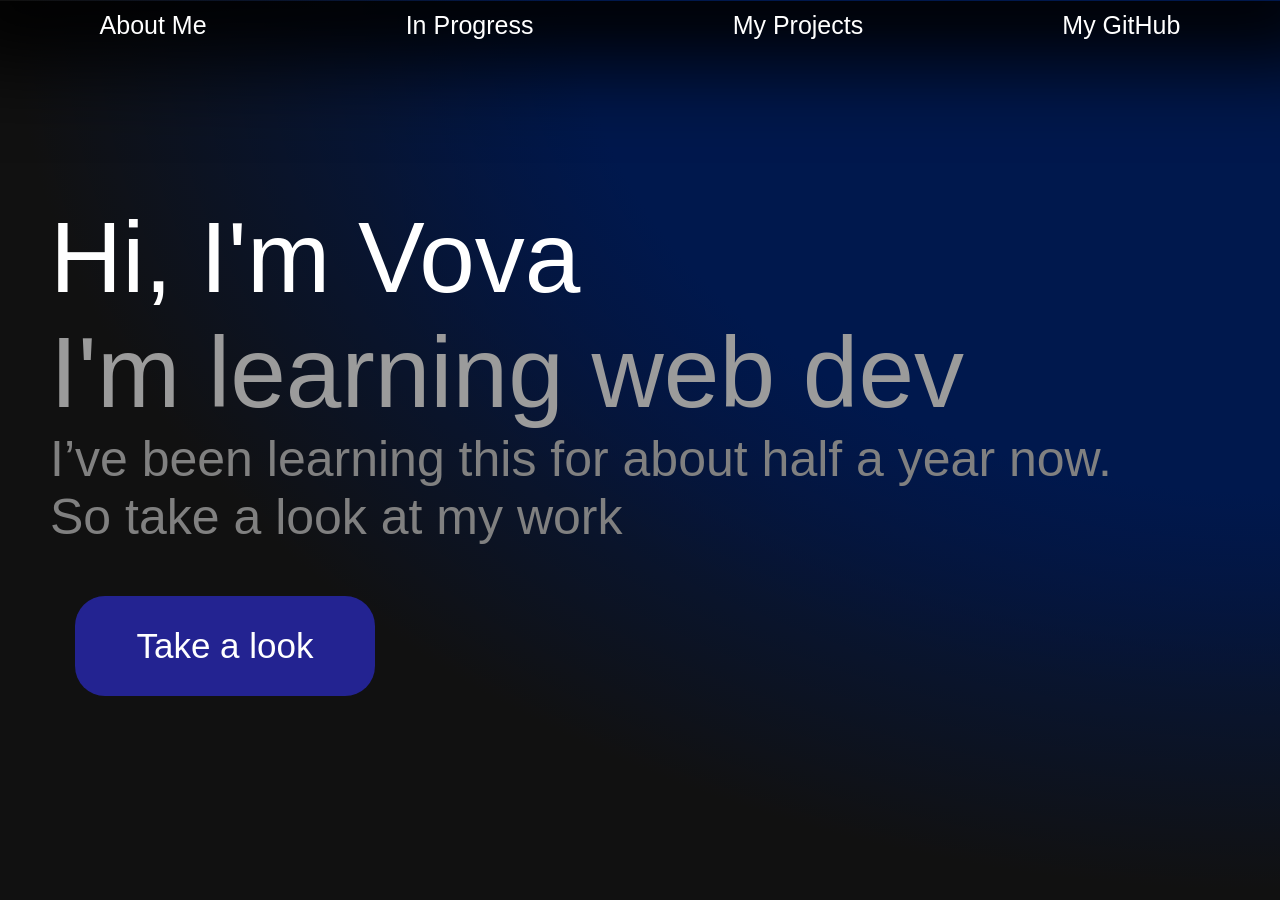
<file: index.html>
<!DOCTYPE html>
<html lang="en">
<head>
    <meta charset="UTF-8">
    <meta name="viewport" content="width=device-width, initial-scale=1.0">
    <title>Document</title>
    <link rel="stylesheet" href="styles.css">
</head>
<body>
    <header>
        <div class="head-shadow"></div>
        <div class="head-wrapper">
            <a href="./aboutme/head-2__aboutme.html" class="link">About Me</a>
            <a href="./inprogress/head-2__inprogress.html" class="link">In Progress</a>
            <a href="./main/main.html" class="link">My Projects</a>
            <a href="https://github.com/2Karton2" class="link">My GitHub</a>
        </div>
    </header>
    <main>
        <div class="text-wrapper">
            <p class="title-1">Hi, I'm Vova</p>
            <p class="title-2">I'm learning web dev</p>
            <p class="title-3">I’ve been learning this for about half a year now. <br> So take a look at my work</p>
        </div>
        <a href="main/main.html" class="button">Take a look</a>
    </main>
</body>
</html>
</file>
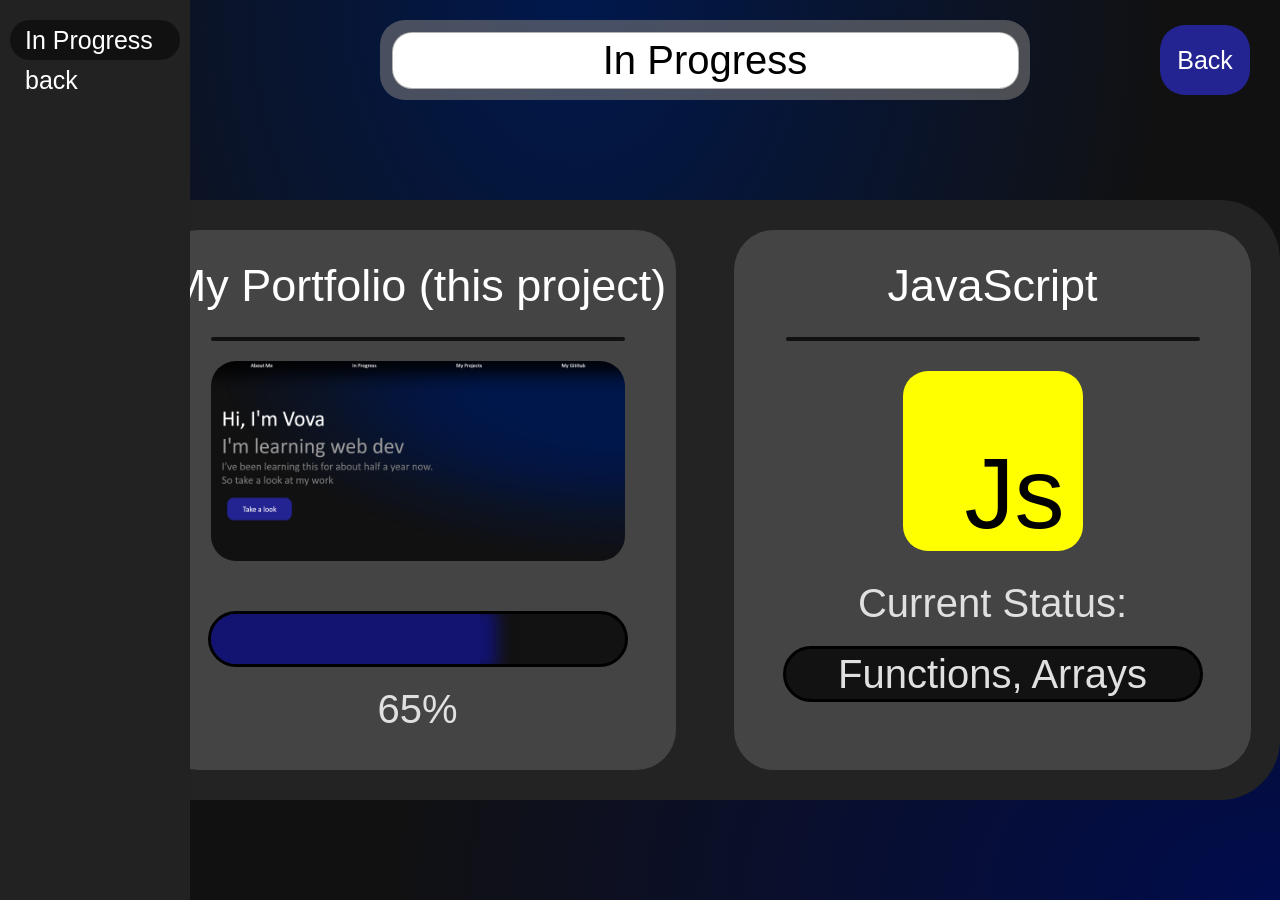
<file: inprogress/head-2__inprogress.html>
<!DOCTYPE html>
<html lang="en">
<head>
    <meta charset="UTF-8">
    <meta name="viewport" content="width=device-width, initial-scale=1.0">
    <title>Document</title>
    <link rel="stylesheet" href="../inprogress/head-2__inprogress.css">
</head>
<body>
    
<body>
    <div class="wrapper-big">
        <div class="aside-0"></div>
        <aside class="aside">
            <div class="aside__wrapper">
                <div class="aside-main">
                    <div class="aside__button--0">In Progress</div>
                </div>
                <a class="aside-main" href="../main/main.html">
                    <div class="aside__button button--1">back</div>
                </a>
            </div>
        </aside>
        <div class="wrapper-2">
            <header class="header">
                <div class="head-wrapper-main">
                    <div class="head">
                        <div class="head__wrapper">
                            <div class="head__title">In Progress</div>
                        </div>
                    </div>
                </div>
                <a href="../index.html" class="back">Back</a>
            </header>
            <main class="main">
                <div class="main-wrapper">
                    <div class="firstProgress">
                        <p class="title">My Portfolio (this project)</p>
                        <div class="first-div"></div>
                        <!-- <div class="img"></div> -->
                         <img src="Desktop Screenshot 2026.10.22 - 22.25.22.100.png" class="img" alt="">
                        <div class="progressbar">
                            <div class="progressbar__1"></div>
                        </div>
                        <p class="progressbar__text">65%</p>
                    </div>

                    <div class="secondProgress">
                        <p class="title">JavaScript</p>
                        <div class="first-div"></div>
                        <div class="img img-2">
                            <div class="img__square">
                                <div class="square__text">Js</div>
                            </div>
                        </div>
                        <p class="currentstatus">Current Status:</p>
                        <div class="progressbar-2">
                            <p class="progressbar-2__text">Functions, Arrays</p>
                        </div>
                    </div>
                </div>
            </main>
        </div>
    </div>
</body>
</html>
</file>
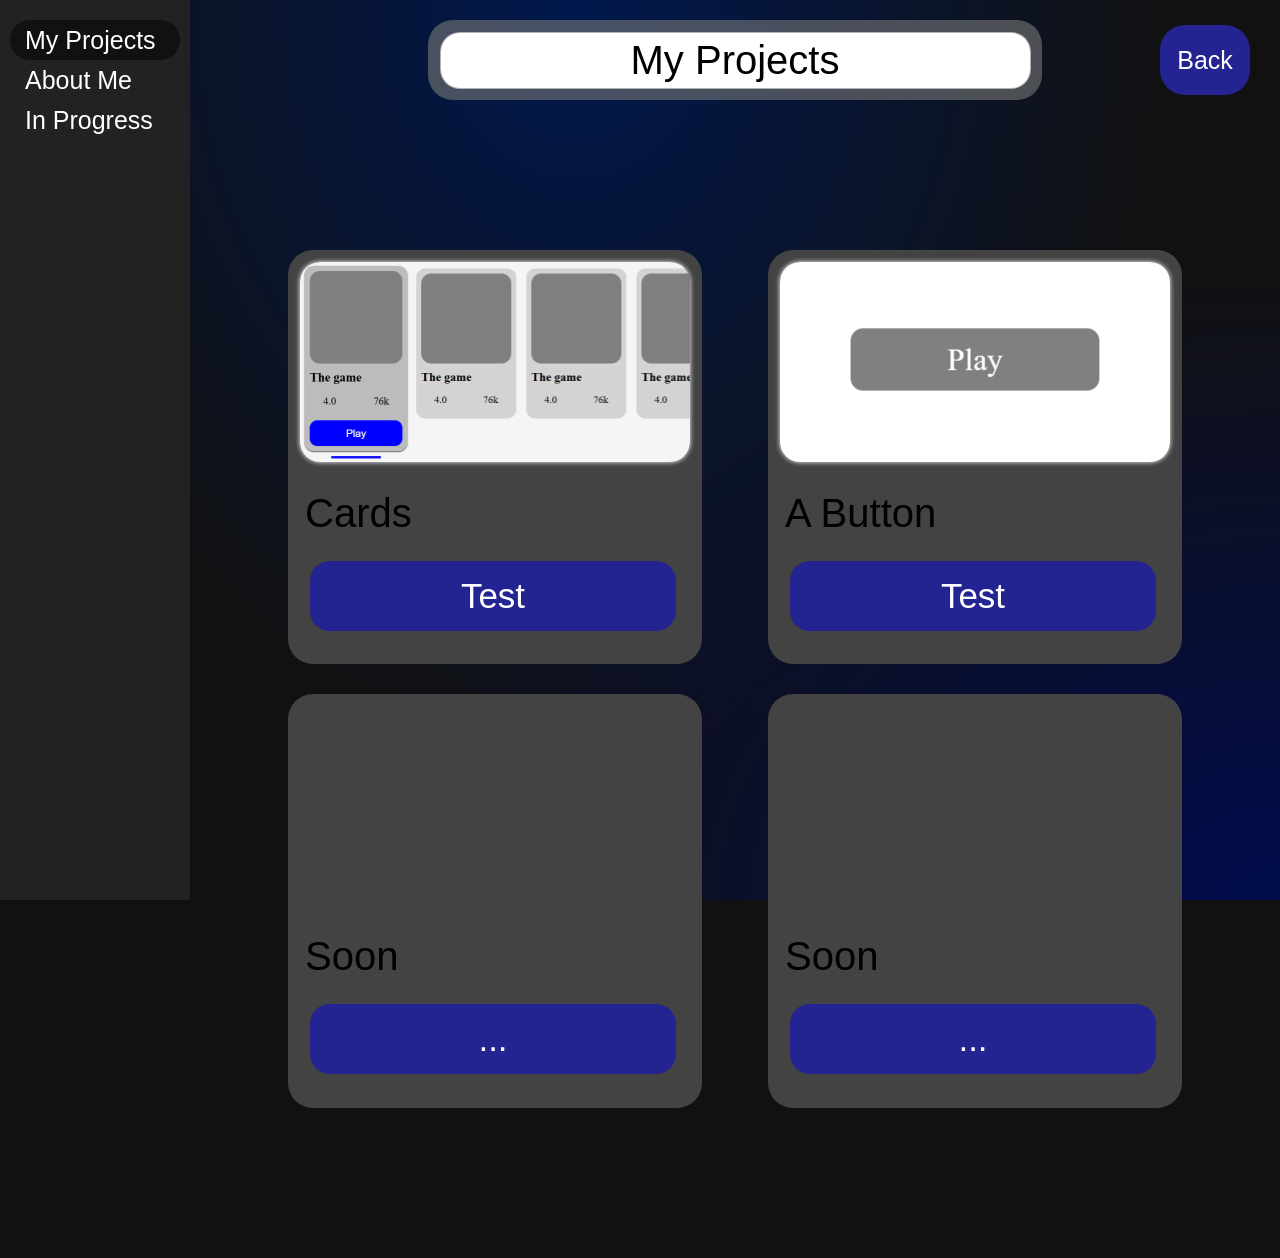
<file: main/main.html>
<!DOCTYPE html>
<html lang="en">
<head>
    <meta charset="UTF-8">
    <meta name="viewport" content="width=device-width, initial-scale=1.0">
    <link rel="stylesheet" href="../main/main.css">
    <title>Document</title>
</head>
<body>
    <div class="wrapper-big">
        <div class="aside-0"></div>
        <aside class="aside">
            <div class="aside__wrapper">
                <div class="aside-main">
                    <div class="aside__button--0">My Projects</div>
                </div>
                <a class="aside-main" href="./aboutme/head-2__aboutme.html">
                    <div class="aside__button button--1">About Me</div>
                </a>
                <a class="aside-main" href="../inprogress/head-2__inprogress.html">
                    <div class="aside__button button--1">In Progress</div>
                </a>
            </div>
        </aside>
    
        <div class="wrapper-2">
            <header class="header">
                <div class="head-wrapper-main">
                    <div class="head">
                        <div class="head__wrapper">
                            <div class="head__title">My Projects</div>
                        </div>
                    </div>
                </div>
                <a href="../index.html" class="back">Back</a>
            </header>
            <main>
                <div class="main-wrapper">
                    <div class="card-wrapper">
                        <div class="card card--1">
                            <img src="Screenshot.png" alt="" class="screenshot">
                            <div class="title">Cards</div>
                            <div class="button1">
                                <a href="https://2karton2.github.io/css-animation-cards/" class="button">Test</a>
                            </div>
                        </div>
                        <div class="card card--2">
                            <img src="Desktop Screenshot 2026.10.22 - 20.38.44.44.png" alt="" class="screenshot">
                            <div class="title">A Button</div>
                            <div class="button1">
                                <a href="https://2karton2.github.io/css-animations-practice/" class="button">Test</a>
                            </div>
                        </div>
                        <div class="card card-soon card--3">
                            <div class="title">Soon</div>
                            <div class="button1">
                                <a href="" class="button">...</a>
                            </div>
                        </div>
                        <div class="card card-soon card--4">
                            <div class="title">Soon</div>
                            <div class="button1">
                                <a href="" class="button">...</a>
                            </div>
                        </div>
                    </div>
                </div>
            </main>
            <footer>
        
            </footer>
        </div>
    </div>
</body>
</html>
</file>
<file: styles.css>
body {
    margin: 0px;
    padding: 0px;
    width: 100%;
    background-color: #111;
    font-family: 'Gill Sans', 'Gill Sans MT', Calibri, 'Trebuchet MS', sans-serif;
    background-image: 
        radial-gradient(at 100% 0%, #00184d 700px, transparent 70%),
        radial-gradient(at 100% 20%, #000c4d, transparent 50%);
    background-attachment: fixed;
}

.head-wrapper {
    position: fixed;
    top: 0px;
    left: 0px;
    height: 50px;
    width: 100%;
    display: flex;
    justify-content: space-around;
    align-items: center;
}

.head-shadow {
    position: fixed;
    top: 0px;
    left: 0px;
    width: 100%;
    height: 1px;
    box-shadow: 0px 0px 85px 60px black;
}

.link {
    display: inline-block;
    text-decoration: none;
    color: white;
    font-size: 25px;
    padding: 5px 50px;
    border-radius: 15px;
    transition: background-color 0.2s;
}

.link:hover {
    background-color: #232323;
}

.text-wrapper {
    margin-top: 200px;
    margin-left: 50px;
    display: flex;
    flex-direction: column;
}

.title-1 {
    margin: 0px;
    font-size: 100px;
    color: white;
}

.title-2 {
    margin: 0px;
    font-size: 100px;
    color: rgb(155, 155, 155);
}

.title-3 {
    margin: 0px;
    font-size: 50px;
    color: gray;
}

.button {
    margin-left: 75px;
    margin-top: 50px;
    display: inline-block;
    text-decoration: none;
    color: white;
    font-size: 35px;
    height: 100px;
    width: 300px;
    border-radius: 30px;
    background-color: rgb(35, 35, 145);
    display: flex;
    justify-content: center;
    align-items: center;
    transition: transform 0.2s;
}

.button:hover {
    transform: scale(1.08);
}
</file>
<file: inprogress/head-2__inprogress.css>
body {
    margin: 0px;
    padding: 0px;
    width: 100%;
    background-color: #111;
    font-family: 'Gill Sans', 'Gill Sans MT', Calibri, 'Trebuchet MS', sans-serif;
    background-image: 
        radial-gradient(at 45% 0%, #00184d, transparent 60%),
        radial-gradient(at 100% 100%, #000c4d, transparent 50%);
    background-attachment: fixed;
}

a {
    text-decoration: none;
}

.wrapper-big {
    display: flex;
}

.wrapper-2 {
    flex-grow: 1;
}

.aside-0 {
    width: 190px;
    height: 100px;
}

.aside {
    position: fixed;
    padding-left: 20px;
    padding-right: 20px;
    width: 150px;
    height: 100vh;
    background-color: #222;
    display: flex;
    flex-direction: column;
    justify-content: end;
}

.aside__wrapper {
    position: fixed;
    top: 20px;
    left: 10px;
    display: flex;
    flex-direction: column;
    align-items: center;
}

.aside-main {
    border-radius: 20px;
    display: flex;
    justify-content: center;
    align-items: start;
}

.aside__button, .aside__button--0{
    width: 155px;
    padding-left: 15px;
    height: 40px;
    color: white;
    border-radius: 25px;
    display: flex;
    align-items: center;
    /* justify-content: center; */
    font-size: 25px;
    transition: background-color 0s;
}

.aside__button:hover {
    background-color: #333;
}

.aside__button--0 {
    background-color: #111;

}

.aside-set {
    position: relative;
}

.aside__settings {
    position: absolute;
    bottom: 20px;
    width: 35px;
    height: 35px;
    border-radius: 25px;
    background-color: #999;
    display: flex;
    justify-content: start;
    align-items: start;
}

.button-wrapper {
    position: absolute;
    width: 300px;
    bottom: 75px;
    background-color: #999;
    height: 200px;
    border-radius: 15px;
    display: flex;
    flex-direction: column;
    align-items: center;
}

.button-wrapper--1 {
    display: flex;
    flex-direction: row;
    margin-top: 10px;
}

.aside__settings__button {
    margin-top: 5px;
    width: 175px;
    height: 40px;
    border-radius: 15px;
    background-color: #666;
    border: none;
    padding: 0;
    display: flex;
    flex-direction: column;
    justify-content: start;
    align-items: start;
    font-size: 20px;
    color: white;
}

.header {
    position: relative;
}

.head-wrapper-main {
    display: flex;
    justify-content: center;
    width: 100%;
}

.back {
    position: absolute;
    top: 25px;
    right: 30px;
    height: 70px;
    width: 90px;
    border-radius: 25px;
    background-color: rgb(35, 35, 145);
    display: flex;
    justify-content: center;
    align-items: center;
    color: white;
    font-size: 25px;
    transition: transform 0.2s;
}

.back:hover {
    transform: scale(1.07);
}

.head {
    margin-top: 20px;
    width: calc(60% - 40px);
    height: 80px;
    background-color: rgba(119, 119, 119, 0.596);
    border-radius: 25px;
    display: flex;
    justify-content: center;
    align-items: center;
}

.head__wrapper {
    width: calc(100% - 25px);
    height: 55px;
    background-color: white;
    border: 1px rgba(0, 0, 0, 0.301) solid;
    border-radius: 20px;
    font-size: 40px;
    display: flex;
    justify-content: center;
    align-items: center;
}

.main {
    display: flex;
    justify-content: center;
}

.main-wrapper {
    height: 600px;
    width: 1150px;
    margin-top: 100px;
    margin-bottom: 100px;
    background-color: #232323;
    border-radius: 60px;
    display: flex;
    justify-content: space-around;
    align-items: center;
}

.firstProgress {
    height: 90%;
    width: 45%;
    background-color: #444;
    border-radius: 40px;
    display: flex;
    flex-direction: column;
    justify-content: start;
    align-items: center;
}

.title {
    margin-top: 30px;
    margin-bottom: 25px;
    font-size: 45px;
    color: white;
}

.first-div {
    height: 4px;
    width: 80%;
    background-color: #111;
    border-radius: 100px;
    margin-bottom: 20px;
}

.img {
    height: 200px;
    width: 80%;
    background-color: #222;
    border-radius: 25px;
    margin-bottom: 50px;
}

.progressbar {
    height: 50px;
    width: 80%;
    background-color: #121212;
    border: 3px solid black;
    border-radius: 50px;
    overflow: hidden;
}

.progressbar__1 {
    height: 100%;
    width: 65%;
    background-color: rgb(19, 19, 114);
    box-shadow: 10px 0px 15px 7px rgb(19, 19, 114);
}

.progressbar__text {
    font-size: 40px;
    color: rgb(224, 224, 224);
    margin: 0px;
    margin-top: 20px;
}

.secondProgress {
    height: 90%;
    width: 45%;
    background-color: #444;
    border-radius: 40px;
    display: flex;
    flex-direction: column;
    justify-content: start;
    align-items: center;
}

.progressbar-2 {
    height: 50px;
    width: 80%;
    background-color: #121212;
    border: 3px solid black;
    border-radius: 50px;
    overflow: hidden;
    display: flex;
    justify-content: center;
    align-items: center;
}

.img-2 {
    margin-bottom: 20px;
    display: flex;
    justify-content: center;
    align-items: center;
    background-color: #444
}

.img__square {
    position: relative;
    height: 180px;
    width: 180px;
    background-color: yellow;
    border-radius: 25px;
}

.square__text {
    margin: 0px;
    position: absolute;
    bottom: 0px;
    right: 18px;
    color: black;
    font-size: 100px;
}

.currentstatus {
    margin: 0px;
    font-size: 40px;
    color: rgb(224, 224, 224);
    margin-bottom: 20px;
}

.progressbar-2__text {
    font-size: 40px;
    color: rgb(224, 224, 224);
    margin: 0px;
}
</file>
<file: main/main.css>
body {
    margin: 0px;
    padding: 0px;
    width: 100%;
    background-color: #111;
    font-family: 'Gill Sans', 'Gill Sans MT', Calibri, 'Trebuchet MS', sans-serif;
    background-image: 
        radial-gradient(at 45% 0%, #00184d, transparent 60%),
        radial-gradient(at 100% 100%, #000c4d, transparent 50%);
    background-attachment: fixed;
}

a {
    text-decoration: none;
}

.wrapper-big {
    display: flex;
}

.wrapper-2 {
    flex-grow: 1;
}

.aside-0 {
    width: 190px;
    height: 100px;
}

.aside {
    position: fixed;
    padding-left: 20px;
    padding-right: 20px;
    width: 150px;
    height: 100vh;
    background-color: #222;
    display: flex;
    flex-direction: column;
    justify-content: end;
}

.aside__wrapper {
    position: fixed;
    top: 20px;
    left: 10px;
    display: flex;
    flex-direction: column;
    align-items: center;
}

.aside-main {
    border-radius: 20px;
    display: flex;
    justify-content: center;
    align-items: start;
}

.aside__button, .aside__button--0{
    width: 155px;
    padding-left: 15px;
    height: 40px;
    color: white;
    border-radius: 25px;
    display: flex;
    align-items: center;
    /* justify-content: center; */
    font-size: 25px;
    transition: background-color 0s;
}

.aside__button:hover {
    background-color: #333;
}

.aside__button--0 {
    background-color: #111;

}

.aside-set {
    position: relative;
}

.aside__settings {
    position: absolute;
    bottom: 20px;
    width: 35px;
    height: 35px;
    border-radius: 25px;
    background-color: #999;
    display: flex;
    justify-content: start;
    align-items: start;
}

.button-wrapper {
    position: absolute;
    width: 300px;
    bottom: 75px;
    background-color: #999;
    height: 200px;
    border-radius: 15px;
    display: flex;
    flex-direction: column;
    align-items: center;
}

.button-wrapper--1 {
    display: flex;
    flex-direction: row;
    margin-top: 10px;
}

.aside__settings__button {
    margin-top: 5px;
    width: 175px;
    height: 40px;
    border-radius: 15px;
    background-color: #666;
    border: none;
    padding: 0;
    display: flex;
    flex-direction: column;
    justify-content: start;
    align-items: start;
    font-size: 20px;
    color: white;
}

.button__wrapper {
    background-color: #222;
    margin-top: 5px;
    margin-left: 5px;
    height: 30px;
    width: 50%;
    border-radius: 20px;
    display: flex;
    align-items: center;
}

.wrapper__switch {
    height: 20px;
    width: 20px;
    border-radius: 20px;
    margin-left: 5px;
    background-color: #e7e7e7;
}

.theme {
    margin-top: 15px;
    margin-left: 15px;
}

.header {
    position: relative;
}

.head-wrapper-main {
    display: flex;
    justify-content: center;
    width: 100%;
}

.back {
    position: absolute;
    top: 25px;
    right: 30px;
    height: 70px;
    width: 90px;
    border-radius: 25px;
    background-color: rgb(35, 35, 145);
    display: flex;
    justify-content: center;
    align-items: center;
    color: white;
    font-size: 25px;
    transition: transform 0.2s;
}

.back:hover {
    transform: scale(1.07);
}

.head {
    margin-top: 20px;
    width: calc(60% - 40px);
    height: 80px;
    background-color: rgba(119, 119, 119, 0.596);
    border-radius: 25px;
    display: flex;
    justify-content: center;
    align-items: center;
}

.head__wrapper {
    width: calc(100% - 25px);
    height: 55px;
    background-color: white;
    border: 1px rgba(0, 0, 0, 0.301) solid;
    border-radius: 20px;
    font-size: 40px;
    display: flex;
    justify-content: center;
    align-items: center;
}

.main-wrapper {
    margin-top: 150px;
    margin-left: 80px;
    margin-right: 80px;
    margin-bottom: 150px;
    display: flex;
    justify-content: center;
    align-items: center;
    border-radius: 25px;
}

.card-wrapper {
    width: 100%;
    height: 100%;
    display: grid;
    grid-template-columns: repeat(auto-fit, minmax(300px, 1fr));
    gap: 30px;
    justify-items: center;
}

.card {
    width: 100%;
    max-width: 400px;
    height: 400px;
    border-radius: 25px;
    background-color: #434343;
    overflow: hidden;
    border: rgba(255, 166, 0, 0) 7px solid;
}

.card-soon .title {
    margin-top: 233px;
}

.screenshot {
    margin-top: 5px;
    margin-left: 5px;
    height: 200px;
    border-radius: 20px;
    width: calc(100% - 10px);
    object-fit: cover;
    object-position: 0px;
    box-shadow: 0px 0px 5px 0px rgb(255, 255, 255);
}

.title {
    margin-top: 25px;
    margin-left: 10px;
    font-size: 40px;
}

.button1 {
    margin-top: 25px;
    margin-left: 15px;
    margin-right: 15px;
}

.button {
    /* display: inline-block;
    width: calc(100% - 4px);
    height: 60px;
    background-color: white;
    border-radius: 20px;
    border: 2px rgb(18, 129, 219) solid;
    font-size: 25px;
    color: rgb(18, 129, 219);
    display: flex;
    align-items: center;
    justify-content: center;
    text-decoration: none;
    transition: background-color 0.2s, color 0.2s; */
    display: inline-block;
    text-decoration: none;
    color: white;
    font-size: 35px;
    height: 70px;
    width: calc(100% - 4px);
    border-radius: 20px;
    background-color: rgb(35, 35, 145);
    display: flex;
    justify-content: center;
    align-items: center;
    transition: transform 0.2s, background-color 0.2s;
}

.button:hover {
    transform: scale(1.03);
    background-color: rgb(38, 38, 153);
}
</file>
